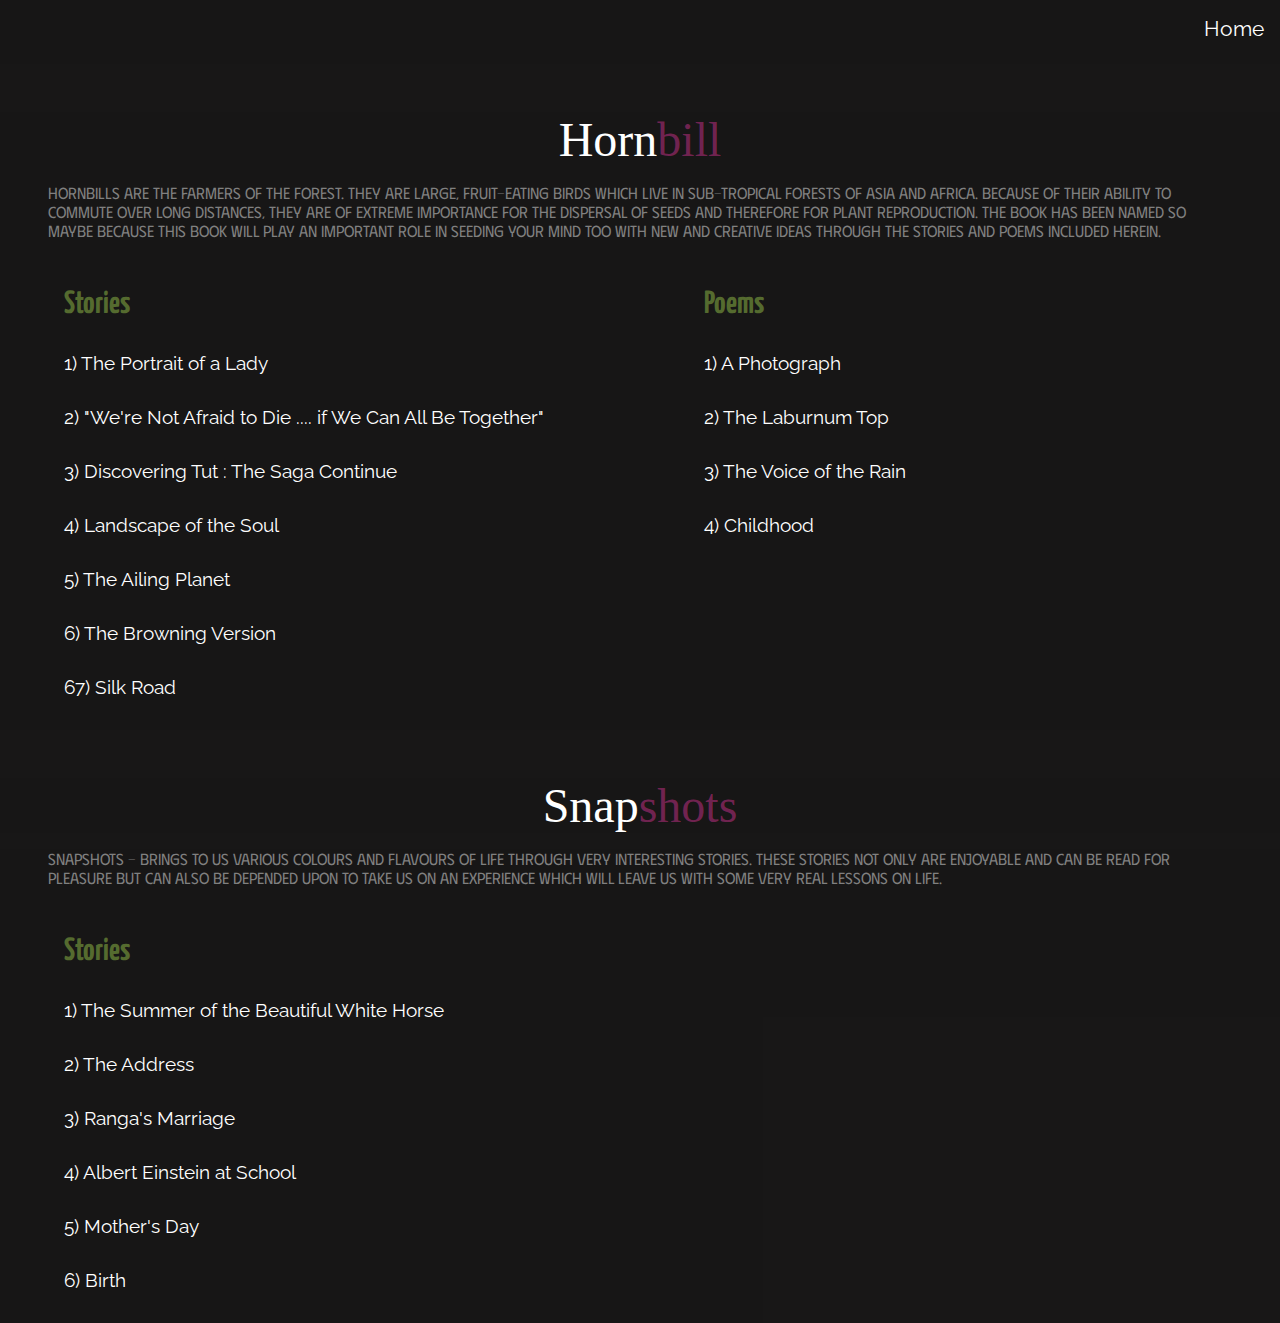
<file: class11.html>
<!DOCTYPE html>
<html lang="en">
<head>
    <meta charset="UTF-8">
    <meta name="viewport" content="width=device-width, initial-scale=1.0">
    <title>Class 12</title>
    <link rel="stylesheet" href="style1.css">
    <link rel="preconnect" href="https://fonts.googleapis.com">
    <link rel="preconnect" href="https://fonts.gstatic.com" crossorigin>
    <link href="https://fonts.googleapis.com/css2?family=Phudu:wght@300&family=Playfair+Display&family=Raleway:wght@200;400&family=Roboto:wght@300&family=Yanone+Kaffeesatz:wght@300&display=swap" rel="stylesheet">
    
</head>
<body>
    <nav id="nav">
        <div class="nav">
            
            <div class="nav-items">
                <a href="index.html">Home</a>
                
            </div>
        </div>
    </nav>
    <section id="flamingo">
        <div class="section-header">Horn<span>bill</span></div>
         <p>Hornbills are the farmers of the forest. They are large, fruit-eating birds which live in sub-tropical forests of Asia and Africa. Because of their ability to commute over long distances, they are of extreme importance for the dispersal of seeds and therefore for plant reproduction.  
            The book has been named so maybe because this book will play an important role in seeding your mind too with new and creative ideas through the stories and poems included herein.</p>
        <div class="flame">
             <div class="poems">
                 <h1>Stories</h1>
                 <a href="https://docs.google.com/presentation/d/e/2PACX-1vTOgDw_tnSwD1jLxPMEt6fjvvQ4xmNQ-UJAiIda8TCVLaRsBY7iybu1Eyd2__xUjuzt2jViU-e5kAUq/pub?start=false&loop=false&delayms=3000" target="_blank">1) The Portrait of a Lady</a>
                 <a href="https://docs.google.com/presentation/d/e/2PACX-1vQjPBGCcihUX1WN6DsFjlYNOwu5L5uMUBpCynMFByC-Yz70dH1btaMmR7YT8hKFHFrNA_Bb5xc9G9SN/pub?start=false&loop=false&delayms=3000" target="_blank">2)  "We're Not Afraid to Die .... if We Can All Be Together"</a>
                 <a href="https://docs.google.com/presentation/d/e/2PACX-1vRpiTtxRYJDNEKQesHopFytPudbb6enHYWYFrzgGCmIb2SPp_cAMc1ySOcMCnKLb1z_M4QlZrbvXO_i/pub?start=false&loop=false&delayms=3000" target="_blank">3) Discovering Tut : The Saga Continue</a>
                 <a href="https://docs.google.com/presentation/d/e/2PACX-1vShH-uvzMN4_GLLRcmDzm5mjUsiIWm8zxPJqnDvEFPQcGX8kw0dFWy3xpgJ5N682RPtPS01WUKmVu7k/pub?start=false&loop=false&delayms=3000" target="_blank">4) Landscape of the Soul</a>
                 <a href="https://docs.google.com/presentation/d/e/2PACX-1vQBlvYdaZ0nNNx7UKB3DkK7SOLwoAKSDPtqC3mGB10ogvV7HXufd4U2Gac4THwloHYoJlLZdN81WwDB/pub?start=false&loop=false&delayms=3000" target="_blank">5) The Ailing Planet</a>
                 <a href="https://docs.google.com/presentation/d/e/2PACX-1vTE4LcUBNCjtoca7GglO-SQ60hM6U4Wb8qALtCqWs0Kje4qxLHwLXhlCq0Bydg0PsLwyM28D2nufWyZ/pub?start=false&loop=false&delayms=3000" target="_blank">6) The Browning Version</a>
                 <a href="https://docs.google.com/presentation/d/e/2PACX-1vRkSe4p6h6FZlEi1GWZP_4MARwBmEGJUk-LVW5qQXQQLyCELl_W9gWA_DgLM-R4UdW3MIMmOsyU8vG2/pub?start=false&loop=false&delayms=3000" target="_blank">67) Silk Road</a>
             </div>
             <div class="proses">
                 <h1>Poems</h1>
                 <a href="https://docs.google.com/presentation/d/e/2PACX-1vRsAguYdd3ujAj8daYy0UGneAfX2jiDJ7mpjKehNtmbAnzbJp_EkzWRuLrcgumka5yzx6ZUd0OnPTtU/pub?start=false&loop=false&delayms=3000" target="_blank">1) A Photograph</a>
                 <a href="https://docs.google.com/presentation/d/e/2PACX-1vScZ3cpgLeF1QbNUvmrGC6Thoka1fAN7VqlJN6YoTpSY11FTqJUvEKqMxypvYZmsJPc5JFXl7BS-FjP/pub?start=false&loop=false&delayms=3000" target="_blank">2) The Laburnum Top </a>
                 <a href="https://docs.google.com/presentation/d/e/2PACX-1vQUfRhgzXtTsfG1j01Lmh-tEe_ZLX_Thhq5H53RCcnNDEXwIrzVKBC5Y1Deeg7NfwU3_IIcwWZqEBXi/pub?start=false&loop=false&delayms=3000" target="_blank">3) The Voice of the Rain</a>
                 <a href="https://docs.google.com/presentation/d/e/2PACX-1vTYgdkAKbPsThgkqQZQ9F-J_G0cJ2B640U2FDoYtA66hxw_vPnfnnSMjzlrlJyK53q2bQ6KxRmkq8Gv/pub?start=false&loop=false&delayms=3000" target="_blank">4)  Childhood</a>
             </div>
        </div>
    </section>
    <div class="section-header">Snap<span>shots</span></div>
    <section id="flamingo">
        <p>Snapshots - brings to us various colours and flavours of life through very interesting stories.  These stories not only are enjoyable and can be Read For Pleasure but can also be depended upon to take us on an experience which will leave us with some very real lessons on life.</p>
    
        <div class="flame">
             <div class="poems">
                 <h1>Stories</h1>
                 <a href="https://docs.google.com/presentation/d/e/2PACX-1vSlIVmS1bSTGzilwefXAiWdRhfUmQK-7ylDDjVC49ZamOutAxICOTg-fRXcxcfYcRKZbDdpuauubEa8/pub?start=false&loop=false&delayms=3000" target="_blank">1)  The Summer of the Beautiful White Horse</a>
                 <a href="https://docs.google.com/presentation/d/e/2PACX-1vQTo__QDyzHvr0j2nxUrVHJmWW3leUB9QKY9tYXw9fT6Zy_BFw6OC0c2nPek3eXdnvWB8h93nhzsjrx/pub?start=false&loop=false&delayms=3000" target="_blank">2) The Address</a>
                 <a href="https://docs.google.com/presentation/d/e/2PACX-1vSdy7Vw3jra82Csv0j1SpH0IAtKyowuqvtbKQ-yoqFlgNtJArAaZoFBtSixsu7q7aqALE_Sp5Y2mVMf/pub?start=false&loop=false&delayms=3000" target="_blank">3)  Ranga's Marriage</a>
                 <a href="https://docs.google.com/presentation/d/e/2PACX-1vSlh-CW-EoWcYNXeGFYqltm6cxyuIm2IhE_qOBnLV9A8CDxAedPxCVNAOB_B5ohf_Q2LFUs1DirMrVv/pub?start=false&loop=false&delayms=3000" target="_blank">4)  Albert Einstein at School</a>
                 <a href="https://docs.google.com/presentation/d/e/2PACX-1vS7-SpSIFSu10HG592UWdulDd63FY4D70Gl7sOByGzhSRdZVwrLMLYnFhBitFIUiUSHBkkXMuhY9zus/pub?start=false&loop=false&delayms=3000" target="_blank">5)  Mother's Day</a>
                 <a href="https://docs.google.com/presentation/d/e/2PACX-1vQviiUCM9975DzhasoJQrajHnfgJ8SkzKqYGlxphoI86CLBNe7a6MfP5chWrew-F06RLkOnGMN_8TFF/pub?start=false&loop=false&delayms=3000" target="_blank">6) Birth</a>
             </div>
             
        </div>
    </section>
</body>
</html>
</file>
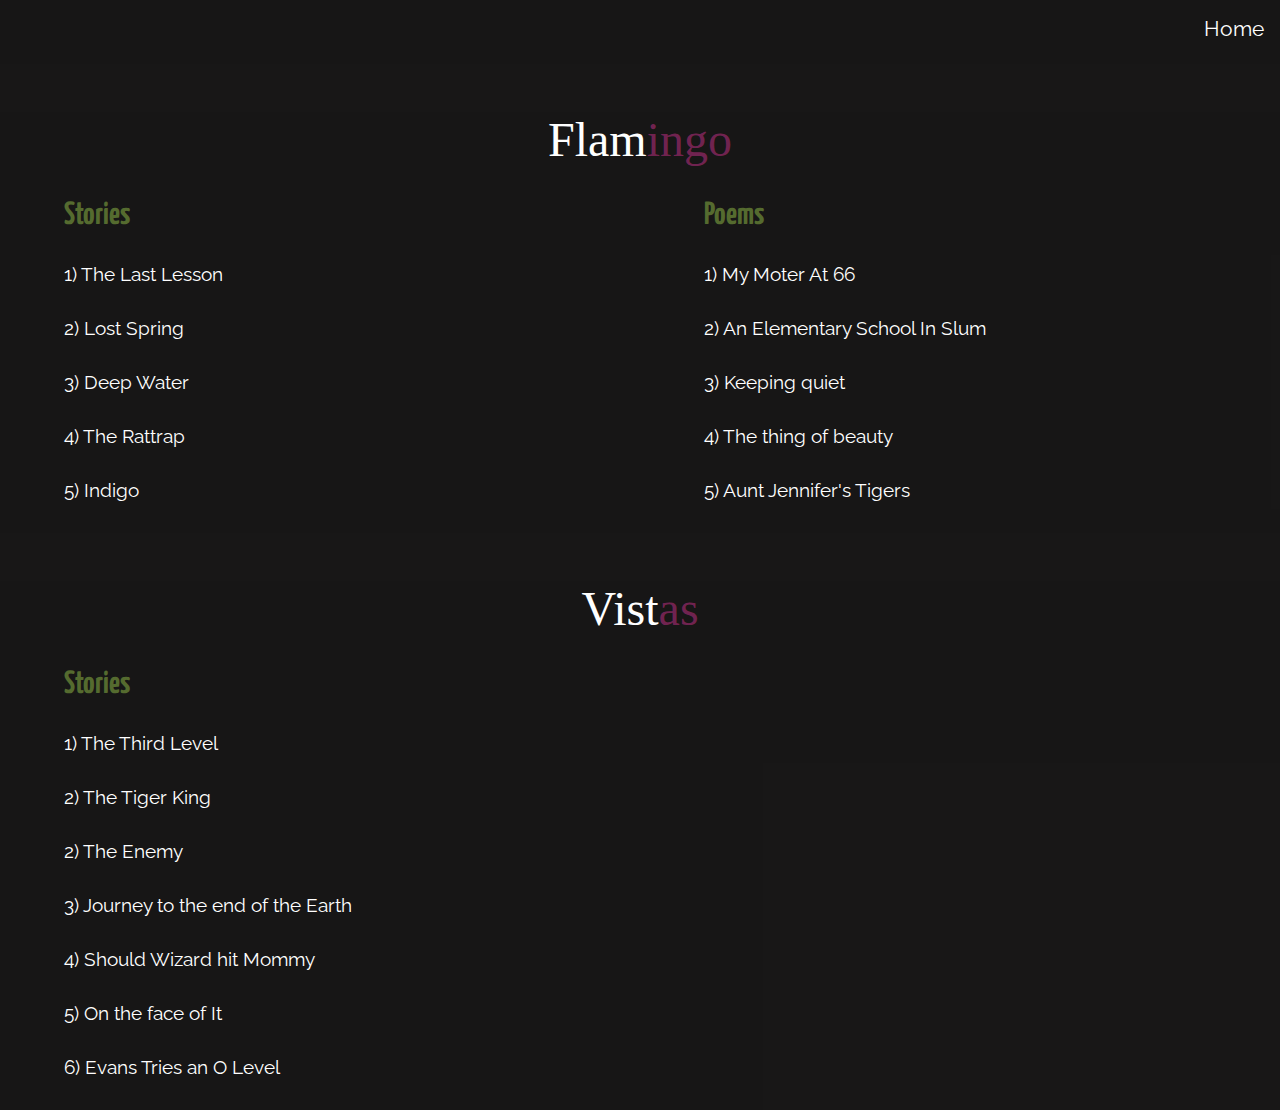
<file: class12.html>
<!DOCTYPE html>
<html lang="en">
<head>
    <meta charset="UTF-8">
    <meta name="viewport" content="width=device-width, initial-scale=1.0">
    <title>Class 12</title>
    <link rel="stylesheet" href="style1.css">
    <link rel="preconnect" href="https://fonts.googleapis.com">
    <link rel="preconnect" href="https://fonts.gstatic.com" crossorigin>
    <link href="https://fonts.googleapis.com/css2?family=Phudu:wght@300&family=Playfair+Display&family=Raleway:wght@200;400&family=Roboto:wght@300&family=Yanone+Kaffeesatz:wght@300&display=swap" rel="stylesheet">
    
</head>
<body>
    <nav id="nav">
        <div class="nav">
            
            <div class="nav-items">
                <a href="index.html">Home</a>
                
            </div>
        </div>
    </nav>
    <section id="flamingo">
        <div class="section-header">Flam<span>ingo</span></div>
        <div class="flame">
             <div class="poems">
                 <h1>Stories</h1>
                 <a href="https://docs.google.com/presentation/d/e/2PACX-1vQvkhMAd4MJejSbPs0rrkRIhBh7Dpwx9yJk35aqwhgsKjgjWCUVTyq2m5BRHLOo2CLZz1R73lZaoH-o/pub?start=false&loop=false&delayms=3000&slide=id.p" target="_blank">1) The Last Lesson</a>
                 <a href="https://docs.google.com/presentation/d/e/2PACX-1vSyxj758JgmzmYbItzoaX6qlrw-VJ8uaxwjHH0kSVeHvvUY-Kp2aLsaP-_9WKUyuCBuzXHkHLSr_FQK/pub?start=false&loop=false&delayms=3000&slide=id.p1" target="_blank">2) Lost Spring</a>
                 <a href="https://docs.google.com/presentation/d/e/2PACX-1vTqLqhgKLFn-0QT3re7S4Ov0sPYscnim8YlcLxmJXZwzYf6WQSMJ2_qclAt1captxD0II0xy7aBmIN4/pub?start=false&loop=false&delayms=3000&slide=id.p" target="_blank">3) Deep Water</a>
                 <a href="https://docs.google.com/presentation/d/e/2PACX-1vQkQ4RBKZ1mLLGnU5dPNqDkSoVSCMvyBoScUz9FfKG-GABqTTAx_RoQFZCZ2kCA6eLAhXB-wFUr25O1/pub?start=false&loop=false&delayms=3000&slide=id.g35f391192_00" target="_blank">4) The Rattrap</a>
                 <a href="https://docs.google.com/presentation/d/e/2PACX-1vT0XbzaggZyz8nEfyHo2GlX8tVSWGCu5s5kpP5DV69YiDF1gwP0EaNbpolL8_HlPmE7WKN4QlUU9GAg/pub?start=false&loop=false&delayms=3000&slide=id.p" target="_blank">5) Indigo</a>
             </div>
             <div class="proses">
                 <h1>Poems</h1>
                 <a href="https://docs.google.com/presentation/d/e/2PACX-1vRbfp5tLe9QunT2qJngW9b9Pl2OcrBkOtkb9ksWhrfrbSc-UeE18oiYbb5J3snmKM90gp3VuMBouYh5/pub?start=false&loop=false&delayms=3000&slide=id.p1" target="_blank">1) My Moter At 66</a>
                 <a href="https://docs.google.com/presentation/d/e/2PACX-1vSSspS_r0mRV0MpX9eoeVIKOobA_HxIo2Ob3YfLJU3GhwofmXV4GcN64ZYUsa8AwORESkysrbSUasZe/pub?start=false&loop=false&delayms=3000&slide=id.p1" target="_blank">2) An Elementary School In Slum</a>
                 <a href="https://docs.google.com/presentation/d/e/2PACX-1vRY8N7E9eOR2X7U9xuWRFXVQaFaSMcGA1CwkCf1frZ3tvzVvVb5yJRWPGySAifoShuzXNOQFwuIPzEl/pub?start=false&loop=false&delayms=3000&slide=id.p" target="_blank">3) Keeping quiet</a>
                 <a href="https://docs.google.com/presentation/d/e/2PACX-1vRJ-6zIJ_BRupb4bjSjS-IrXWjAQUuYZn2Jwr5z64zeSF5anOpnamBis8im0UQeUGEVnCA5eTQzTg7w/pub?start=false&loop=false&delayms=3000&slide=id.p" target="_blank">4) The thing of beauty</a>
                 <a href="https://docs.google.com/presentation/d/e/2PACX-1vShDDGa2WyYeuOFbj-QwJOoBJh4cLi75a9gi5jqvEC_KK4F-3-XU6U1xKR1YvT3KudEWCOOi4sX9TWe/pub?start=false&loop=false&delayms=3000&slide=id.p" target="_blank">5) Aunt Jennifer's Tigers</a>
             </div>
        </div>
    </section>
    <div class="section-header">Vist<span>as</span></div>
    <section id="flamingo">
        <div class="flame">
             <div class="poems">
                 <h1>Stories</h1>
                 <a href="https://docs.google.com/presentation/d/e/2PACX-1vRJfqHVgm9xKgzcYBB9IZJ5_isoFA8QoDMdZKdntp1pdcfF0YEz-TUZ5q52r069Iw/pub?start=false&loop=false&delayms=3000&slide=id.p1" target="_blank">1) The Third Level </a>
                 <a href="https://docs.google.com/presentation/d/e/2PACX-1vQkdaxKRl1TTjhF-EGRD6n6iphAGtSS0QyR7hVrBv9RIqmPpqf70iMYBye--8vUKkOjrPaIig9T5uOh/pub?start=false&loop=false&delayms=3000&slide=id.p" target="_blank">2) The Tiger King</a>
                 <a href="https://docs.google.com/presentation/d/e/2PACX-1vRZcwm3xRqBCgmi4EsjpPJEam1HGfV9yZuZl4zIzqAZXXUxTLh5wEID-WSF7r9-vYlVyotv0HgjwxU-/pub?start=false&loop=false&delayms=3000&slide=id.p1" target="_blank">2) The Enemy</a>
                 <a href="https://drive.google.com/file/d/1pcuYDMkY-IVzI6uXiu7Zj2A-3xbpZfiQ/view?ths=true&pli=1" target="_blank">3) Journey to the end of the Earth  </a>
                 <a href="https://docs.google.com/presentation/d/e/2PACX-1vQ_HYJ49NPNzXd2KEIxOmIodRWT1YjfOILIwbcnauz3knIVWKO-M7IzjkhltKF454wuBCo4VG7NN9WD/pub?start=false&loop=false&delayms=3000&slide=id.p" target="_blank">4) Should Wizard hit Mommy</a>
                 <a href="https://docs.google.com/presentation/d/e/2PACX-1vTG5Ww56ffszZYGpcMzxOeFszQak02F8Gi3GyJO8ksLWlm8XKri3GsbV7a6ahc3fC5ae9ifpvbNiqBs/pub?start=false&loop=false&delayms=3000&slide=id.p" target="_blank">5) On the face of It</a>
                 <a href="https://docs.google.com/presentation/d/e/2PACX-1vQVuDS4gPomZKyqi4QWqM_qGvA0WX2F3LJ0NW5SClWe9gs5hROwT2daElgpwo5XqA810kwS82ebPxju/pub?start=false&loop=false&delayms=3000&slide=id.p" target="_blank">6) Evans Tries an O Level</a>
             </div>
             
        </div>
    </section>
</body>
</html>
</file>
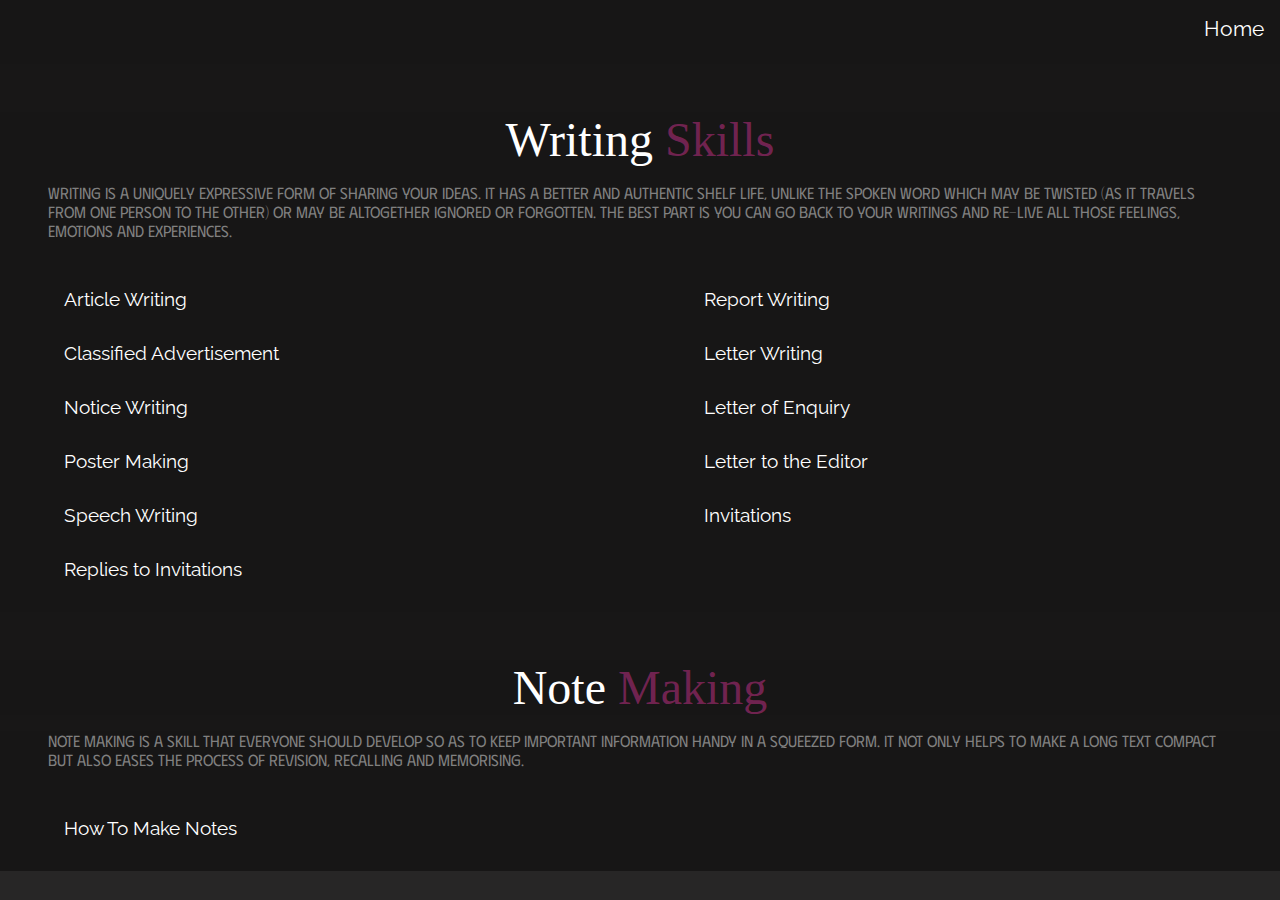
<file: write.html>
<!DOCTYPE html>
<html lang="en">
<head>
    <meta charset="UTF-8">
    <meta name="viewport" content="width=device-width, initial-scale=1.0">
    <title>Class 12</title>
    <link rel="stylesheet" href="style1.css">
    <link rel="preconnect" href="https://fonts.googleapis.com">
    <link rel="preconnect" href="https://fonts.gstatic.com" crossorigin>
    <link href="https://fonts.googleapis.com/css2?family=Phudu:wght@300&family=Playfair+Display&family=Raleway:wght@200;400&family=Roboto:wght@300&family=Yanone+Kaffeesatz:wght@300&display=swap" rel="stylesheet">
    
</head>
<body>
    <nav id="nav">
        <div class="nav">
            
            <div class="nav-items">
                <a href="index.html">Home</a>
                
            </div>
        </div>
    </nav>
    <section id="flamingo">
        <div class="section-header">Writing <span>Skills</span></div>
        <p>Writing is a uniquely expressive form of sharing your ideas. It has a better and authentic shelf life, unlike the spoken word which may be twisted (as it travels from one person to the other) or may be altogether ignored or forgotten. The best part is you can go back to your writings and re-live all those feelings, emotions and experiences.</p>
        <div class="flame">
             <div class="poems">
                 
                 <a href="https://docs.google.com/presentation/d/e/2PACX-1vRyZw45l6uf4qGc_v-yhbfybknu5ONzfgVyjgcIYpntR50zs4_Ze-plwilg4ZT0hrYrX5I-sFE158wF/pub?start=false&loop=false&delayms=5000&slide=id.p" target="_blank"> Article Writing</a>
                 <a href="https://docs.google.com/presentation/d/e/2PACX-1vSzIiBp7jovbcKotgCZ9QItEMR0iR7qHrsWuSO-e0MMgKWksjNHyaWHzxf124bn2j0Zx6k4oDRA6EMq/pub?start=false&loop=false&delayms=3000&slide=id.p" target="_blank"> Classified Advertisement</a>
                 <a href="https://docs.google.com/presentation/d/e/2PACX-1vRW4NfrEUtrAeTCvoLTNvSOOKppZs8KiYowlRjBCYJJZ3IxnFI-vRFfNim-m2EDyhq8cboVKt24olFZ/pub?start=false&loop=false&delayms=3000&slide=id.p1" target="_blank"> Notice Writing</a>
                 <a href="https://docs.google.com/presentation/d/e/2PACX-1vTAaPeoJV7QttLCK8bK_d1rUoT-IQP1mPvR-Zp3NlDVIjy34cqaxzi-jvdbtqfTYg/pub?start=false&loop=false&delayms=3000&slide=id.p1" target="_blank"> Poster Making</a>
                 <a href="https://docs.google.com/presentation/d/e/2PACX-1vTsdvRtOLbDkUwZOTvhDVRVTvZkzwbpiYAU6UmRGyPnPwqavqWMW-tH6t2RE7vL28Bc1_SoPflJApzJ/pub?start=false&loop=false&delayms=3000&slide=id.p" target="_blank">Speech Writing</a>
                 <a href="https://docs.google.com/presentation/d/e/2PACX-1vRQ-4KWRglvxlTDoGnl83BFVxpAnU7Uhc1XJ9eMeRNpARTlvqoU1-wn-_nVdEeDfgMpG5Sb_0ZAOV3N/pub?start=false&loop=false&delayms=3000&slide=id.g542797823d_0_0" target="_blank">Replies to Invitations</a>
             </div>
             <div class="proses">
                 
                 <a href="https://docs.google.com/presentation/d/e/2PACX-1vQ_PtKzBsudawR3hZ2htaDZjGSRmr1kuxtSGb5toMeU9TYNqod54w62_dFnbCWxSturTrCA4Ir4-UWX/pub?start=false&loop=false&delayms=3000&slide=id.p" target="_blank">Report Writing</a>
                 <a href="https://docs.google.com/presentation/d/e/2PACX-1vR9ymmy0Vl8ohjRQ-ruTPRgSIzRFAgFnLVK1dQDhkZXbhVu0HknRZ9OW5Bape4Xt9yizYJUAQlD5aem/pub?start=false&loop=false&delayms=3000&slide=id.p1" target="_blank"> Letter Writing </a>
                 <a href="https://docs.google.com/presentation/d/e/2PACX-1vSh_nSqWALmxw6iy58SS2MulMf5sgbIZtOqOpvqsBNav4aRP_pDq8OLNclxe_tH6dw0EVZ7STK03Jpo/pub?start=false&loop=false&delayms=3000&slide=id.g35f391192_04" target="_blank">Letter of Enquiry</a>
                 <a href="https://docs.google.com/presentation/d/1CFSTPtUx9NTLb63FDOf-a2TIpnjulME0cYQq9ba7Lgc/edit?pli=1#slide=id.p" target="_blank">Letter to the Editor</a>
                 <a href="https://docs.google.com/presentation/d/e/2PACX-1vSBm66LRRflxeLlKdQSTpmg3y9N-ket-gjPk32Fh87P5Suhj-OYw5uTCKpyCKraJVg2QzxbPn5jGqyl/pub?start=false&loop=false&delayms=3000&slide=id.p" target="_blank">Invitations</a>
             </div>
        </div>
    </section>
    <div class="section-header">Note <span>Making</span></div>
    <section id="flamingo">
        <p>NOTE MAKING IS A SKILL THAT EVERYONE SHOULD DEVELOP SO AS TO KEEP IMPORTANT INFORMATION HANDY IN A SQUEEZED FORM.  IT NOT ONLY HELPS TO MAKE A LONG TEXT COMPACT BUT ALSO EASES THE PROCESS OF REVISION, RECALLING AND MEMORISING.</p>
        <div class="flame">
             <div class="poems">
                
                 <a href="https://docs.google.com/presentation/d/e/2PACX-1vThwDs2VDNo1z3jvb4jO_l82ualTnCIgsnjWSDtYT3z-zgB-Rpu4vpOyo-ZUMDjt8hZUF18l2O_y4E0/pub?start=false&loop=false&delayms=3000&slide=id.p" target="_blank"> How To Make Notes</a>
                 
             </div>
             
        </div>
    </section>
</body>
</html>
</file>
<file: style1.css>
@import url("style.css");


#flamingo .flame{
    display: grid;
    grid-template-columns: 50% 50%;
}
#flamingo .flame .poems{
    display: flex;
    flex-direction: column;
}
#flamingo .flame .proses{
    display: flex;
    flex-direction: column;
}
#flamingo .flame *{
    margin: 1rem 2rem;
}
#flamingo .flame h1{
    color: darkolivegreen;
}
#flamingo .flame a{
    font-size: 1.2rem;

}
#flamingo .flame a:hover{
    color: grey;
}
#flamingo p{
    margin: 1rem 3rem;
    color: grey;
}
/*-------------responsive-----------*/
@media only screen and (max-width: 500px){
    #flamingo .flame{
        display: grid;
        grid-template-columns: 50% 50%;
        
    }
    #flamingo .flame .poems{
        display: flex;
        flex-direction: column;
        margin-bottom: 3rem;
    }
    #flamingo .flame .proses{
        display: flex;
        flex-direction: column;
    }
    #flamingo .flame *{
        margin: .4rem .8rem;
    }
    #flamingo .flame h1{
        color: darkolivegreen;
        font-size: .9rem;
    }
    #flamingo .flame a{
        font-size: 1.2rem;
    
    }
    #flamingo .flame a:hover{
        color: grey;
    }
    #flamingo p{
        margin: 1rem 3rem;
        color: grey;
        font-size: .7rem;
    }
    #flamingo .flame a{
        font-size: .6rem;
    }
    
}
</file>
